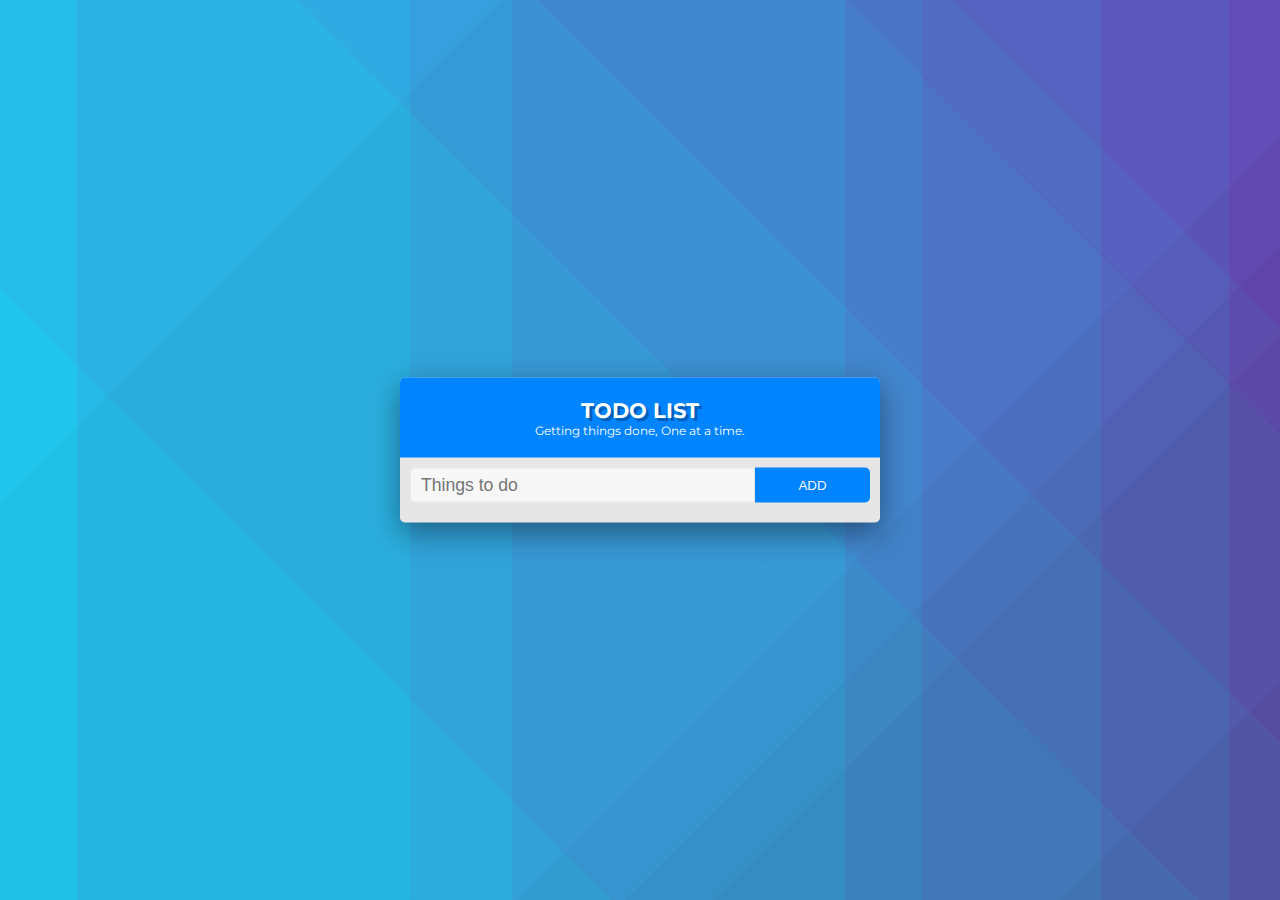
<file: index.html>
<!DOCTYPE html>
<html lang="en">

<head>
  <meta charset="UTF-8">
  <meta name="viewport" content="width=device-width, initial-scale=1.0">
  <meta http-equiv="X-UA-Compatible" content="ie=edge">
  <link href="https://fonts.googleapis.com/css?family=Montserrat:400,500,600,700&display=swap" rel="stylesheet">
  <link rel="stylesheet" href="css/all.css">
  <link rel="stylesheet" href="css/todo_list.css">
  <title>2do List</title>
</head>

<body>
  <div class="main">
    <div class="container">
      <div class="top-container">
        <h1 class="name">TODO LIST</h1>
        <p class="slogan">Getting things done, One at a time.</p>
      </div>
      <div class="input-container">
        <input type="text" placeholder="Things to do" id="task-input">
        <button id="add-btn">ADD</button>
      </div>
      <div class="task-container">
        <ul id="list">

        </ul>
      </div>
    </div>
  </div>

  <!--Script -->
  <script src="js/jquery-3.4.1.js"></script>
  <script src="js/todo_list.js"></script>
</body>

</html>
</file>
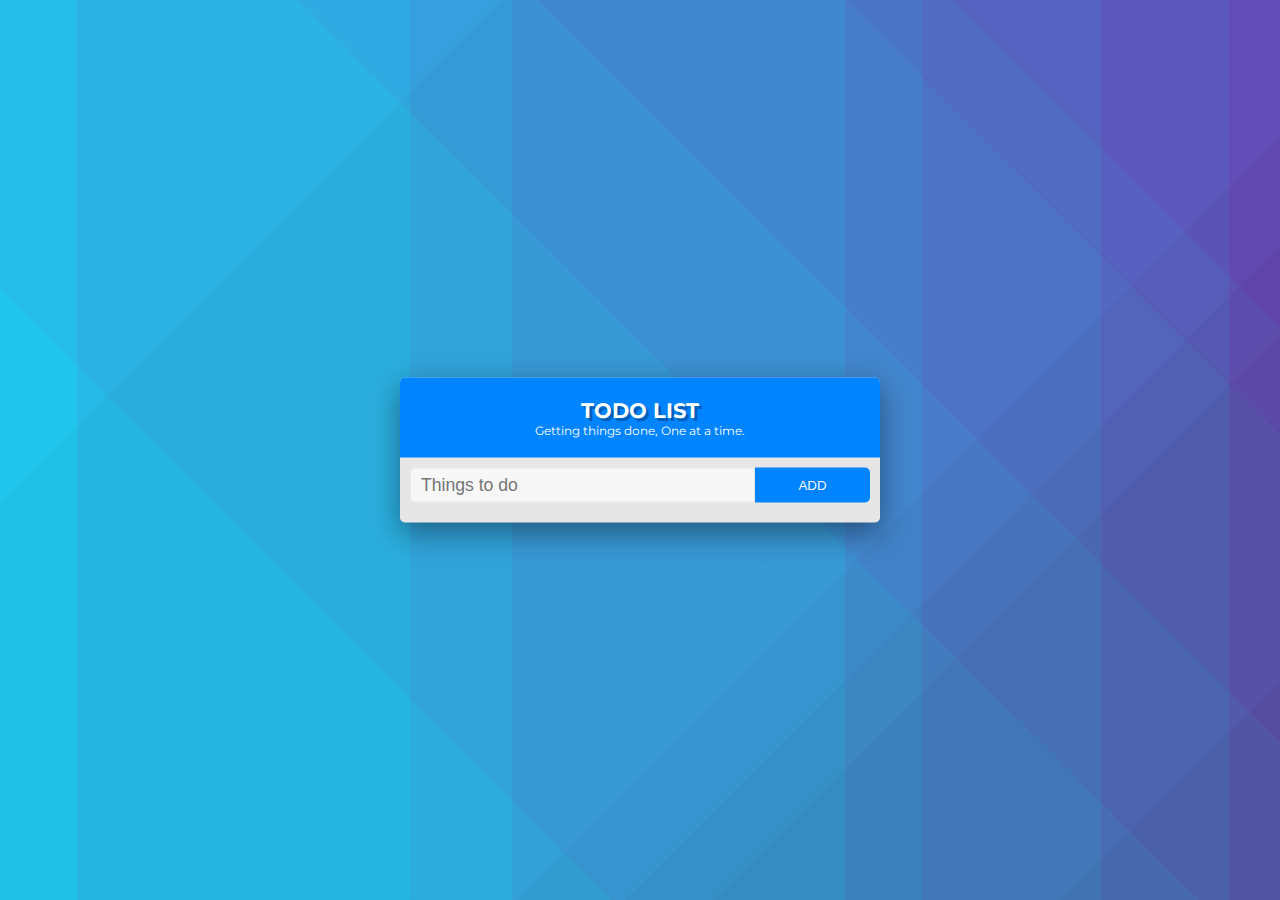
<file: todo_list.html>
<!DOCTYPE html>
<html lang="en">

<head>
  <meta charset="UTF-8">
  <meta name="viewport" content="width=device-width, initial-scale=1.0">
  <meta http-equiv="X-UA-Compatible" content="ie=edge">
  <link href="https://fonts.googleapis.com/css?family=Montserrat:400,500,600,700&display=swap" rel="stylesheet">
  <link rel="stylesheet" href="css/all.css">
  <link rel="stylesheet" href="css/todo_list.css">
  <title>2do List</title>
</head>

<body>
  <div class="main">
    <div class="container">
      <div class="top-container">
        <h1 class="name">TODO LIST</h1>
        <p class="slogan">Getting things done, One at a time.</p>
      </div>
      <div class="input-container">
        <input type="text" placeholder="Things to do" id="task-input">
        <button id="add-btn">ADD</button>
      </div>
      <div class="task-container">
        <ul id="list">

        </ul>
      </div>
    </div>
  </div>

  <!--Script -->
  <script src="js/jquery-3.4.1.js"></script>
  <script src="js/todo_list.js"></script>
</body>

</html>
</file>
<file: css/todo_list.css>
* {
    padding: 0;
    margin: 0;
    box-sizing: border-box;
}

body {
    font-family: 'Montserrat', sans-serif;
    font-size: 12px;
    color: #f7f7f7;
}

.main {
    position: relative;
    width: 100%;
    height: 100vh;
    background: linear-gradient(135deg, rgba(19, 176, 223, 0.26) 0%, rgba(19, 176, 223, 0.26) 23%,rgba(16, 160, 197, 0.26) 23%, rgba(16, 160, 197, 0.26) 65%,rgba(13, 144, 172, 0.26) 65%, rgba(13, 144, 172, 0.26) 70%,rgba(9, 129, 146, 0.26) 70%, rgba(9, 129, 146, 0.26) 74%,rgba(6, 113, 121, 0.26) 74%, rgba(6, 113, 121, 0.26) 90%,rgba(3, 97, 95, 0.26) 90%, rgba(3, 97, 95, 0.26) 100%),linear-gradient(45deg, rgba(65, 234, 230, 0.26) 0%, rgba(65, 234, 230, 0.26) 28%,rgba(88, 192, 215, 0.26) 28%, rgba(88, 192, 215, 0.26) 55%,rgba(110, 150, 201, 0.26) 55%, rgba(110, 150, 201, 0.26) 66%,rgba(133, 107, 186, 0.26) 66%, rgba(133, 107, 186, 0.26) 80%,rgba(155, 65, 172, 0.26) 80%, rgba(155, 65, 172, 0.26) 85%,rgba(178, 23, 157, 0.26) 85%, rgba(178, 23, 157, 0.26) 100%),linear-gradient(90deg, rgb(27, 194, 246) 0%, rgb(27, 194, 246) 6%,rgb(39, 174, 237) 6%, rgb(39, 174, 237) 32%,rgb(50, 155, 229) 32%, rgb(50, 155, 229) 40%,rgb(62, 135, 220) 40%, rgb(62, 135, 220) 66%,rgb(74, 116, 211) 66%, rgb(74, 116, 211) 72%,rgb(86, 96, 202) 72%, rgb(86, 96, 202) 86%,rgb(97, 77, 194) 86%, rgb(97, 77, 194) 96%,rgb(109, 57, 185) 96%, rgb(109, 57, 185) 100%);
}

.container {
    position: absolute;
    top: 50%;
    left: 50%;
    transform: translate(-50%, -50%);
    background-color: #e6e6e6;
    border-radius: 5px;
    box-shadow: 0px 10px 30px rgba(0, 0, 0, 0.4);
    max-width: 90%;
    width: 480px;
}

.top-container {
    background-color: #0084ff;
    padding: 20px;
    text-align: center;
    color: #fff;
    border-radius: 5px 5px 0 0;
}

.name {
    font-size: 1.3rem;
    font-weight: 700;
    text-shadow: 3px 3px 0 rgba(0, 0, 0, 0.3);
}

.input-container,
.task-container {
    margin: 10px;
}

.input-container::after,
.task-container::after {
    content: "";
    display: table;
    clear: both;
}

.input-container #task-input {
    padding: 5px 10px;
    width: 75%;
    font-size: 1.1rem;
    height: 35px;
    color: #696969;
    background-color: #f7f7f7;
    border: 1px solid rgb(233, 233, 233);
    border-top-left-radius: 5px;
    border-bottom-left-radius: 5px;
    float: left;
    outline: none;
}

#task-input:focus {
    color: #0f0f0f;
    border: 1px solid #0084ff;
}

.input-container #add-btn {
    width: 25%;
    height: 35px;
    float: left;
    border-top-right-radius: 5px;
    border-bottom-right-radius: 5px;
    text-align: center;
    color: #f7f7f7;
    background-color: #0084ff;
    cursor: pointer;
    outline: none;
    border: 0;
}

.input-container #add-btn:hover {
    background-color: #0077e6;
}

.task-container ul li {
    padding: 10px 0 10px 10px;
    font-size: 1rem;
    float: left;
    width: 100%;
    border-radius: 5px;
    background-color: #EC407A;
    margin: 1px 0;
}

.task-container ul li:nth-child(2n) {
    background-color: #E91E63;
}

.task-container ul li:hover {
    background-color: #D81B60;
}

.task-container ul li .icon {
    float: right;
    width: 10%;
    text-align: center;
    border-left: 1px solid #fff;
}

.completed {
    text-decoration: line-through;
}


.tasks {
    list-style: none;
    cursor: pointer;
}
</file>
